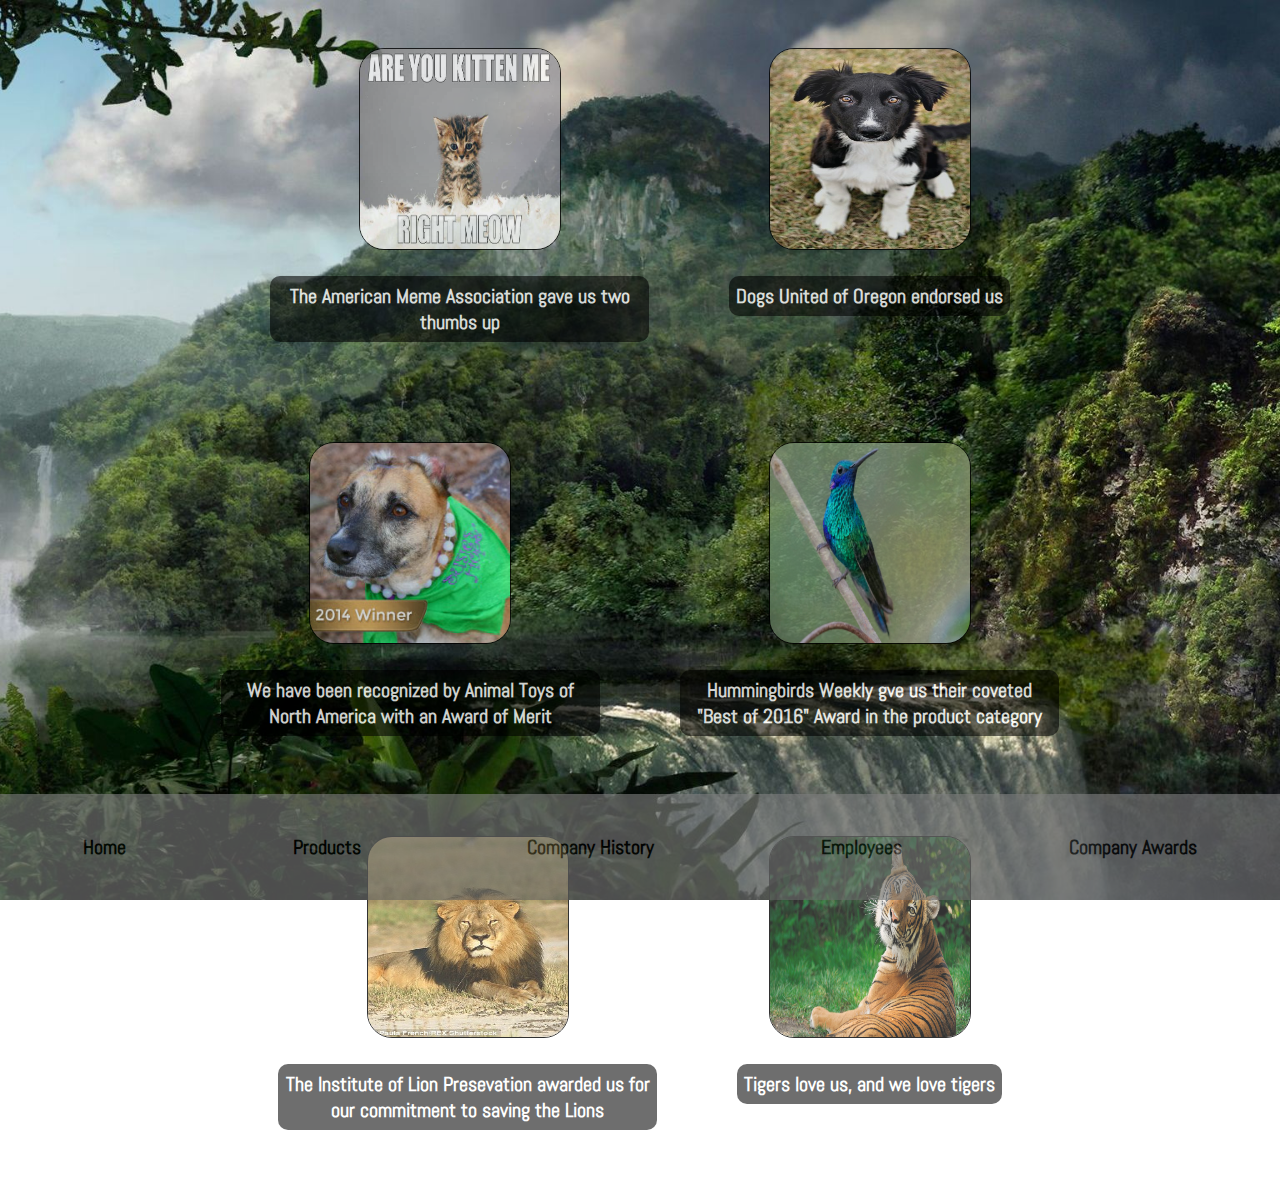
<file: companyAwards.html>
<!DOCTYPE html>
<html>
<head>
	<title>Company Award</title>
	<link rel="stylesheet" type="text/css" href="ellis.css">
	<link href="https://fonts.googleapis.com/css?family=Abel|Raleway|Titillium+Web" rel="stylesheet">
	<link rel="stylesheet" type="text/css" href="award.css">
</head>
<body>
	<ul class="awardContainer">
		<li class="awardList">
			<a href="../award/cat.jpg" >
				<img class="awardImg" src="../award/cat.jpg">
			</a>
			<p> The American Meme Association gave us two thumbs up </p>
		</li>
			
		<li class="awardList">
			<a href="../award/Dog.jpg" >
				<img class="awardImg" src="../award/Dog.jpg">
			</a>
			<p> Dogs United of Oregon endorsed us </p>	
		</li>
		
		<li class="awardList">
			<a href="../award/Dog2.jpg" >
				<img class="awardImg" src="../award/Dog2.jpg">
			</a>
			<p> We have been recognized by Animal Toys of North America with an Award of Merit </p>
		</li>
		
		<li class="awardList">
			<a href="../award/Hummingbird.jpg" >
				<img class="awardImg" src="../award/Hummingbird.jpg">
			</a>
			<p> Hummingbirds Weekly gve us their coveted "Best of 2016" Award in the product category</p>
		</li>
		
		<li class="awardList">
			<a href="../award/lion.jpg" >
				<img class="awardImg" src="../award/lion.jpg">
			</a>
			<p> The Institute of Lion Presevation awarded us for our commitment to saving the Lions </p>
		</li>
		
		<li class="awardList">
			<a href="../award/tiger.jpg" >
				<img class="awardImg" src="../award/tiger.jpg">
			</a>
			<p> Tigers love us, and we love tigers </p>
		</li>

	</ul>

	<nav class="main-nav">
			<ul class="space-around">
				<li><a href="index.html" class="item">Home</a></li>
				<li><a href="products.html" class="item">Products</a></li>
				<li><a href="index.html" class="item">Company History</a></li>
				<li><a href="employees.html" class="item">Employees</a></li>
				<li><a href="companyAwards.html" class="item">Company Awards</a></li>
			</ul>
		</nav>

		<script type="text/javascript" href="animals.js"></script>

</body>
</html>
</file>
<file: ellis.css>
body {
	background: url('images/the-jungle.jpg') no-repeat center center fixed;
	background-size: cover;
	font-family: Abel, Raleway, "Titillium Web";
}
.jungle { 
	position: relative;
	top: 0;
	left: 0;
	z-index: -3; 
} 

.logo { 
	z-index: 8;
	width: 400px;
	height: 400px;
	margin-top: -250px;
	margin-left: -250px;
	border-radius: 50%;
    position: absolute;
    top: 50%;
    left: 50%;
    opacity: 0.8;
} 

.space-around { 
  -webkit-justify-content: space-around; 
  justify-content: space-around; 
}


.main-nav {
	position: fixed;
    bottom: 0;
    left: 0;
    margin: 0;
    width: 100%;
    opacity: 0.6;
    left: 0;
    margin: 0;
}

ul {
	margin: 0;
    padding: 0;
    display: flex;
    flex-wrap: wrap;
    justify-content: center;
    list-style: none;
    background-color: grey;
}


li {
	display: inline-block;
	text-align: center;
	font-weight: bold;
	font-size: 20px;
	padding: 20px;
	margin: 20px;
	max-width: 15%; 
}
/* DO NOT EDIT STYLES ABOVE THIS */

a:-webkit-any-link {
    text-decoration: none;
    cursor: auto;
    color: black;
}
</file>
<file: award.css>
.awardContainer {
	background: none;
	}

.awardImg {
	border: solid 1px black;
	width: 200px;
	height: 200px;
	display: inline-block;
	opacity: 0.8;
	border-radius: 25px;
}

.awardList {
	max-width: 30%;
	display: inline-block;
}

.awardList p {
	background:rgba(0, 0, 0, 0.71);
	opacity: 0.8;
	border-radius: 10px;
	color: white;
	padding: 7px;
}
</file>
